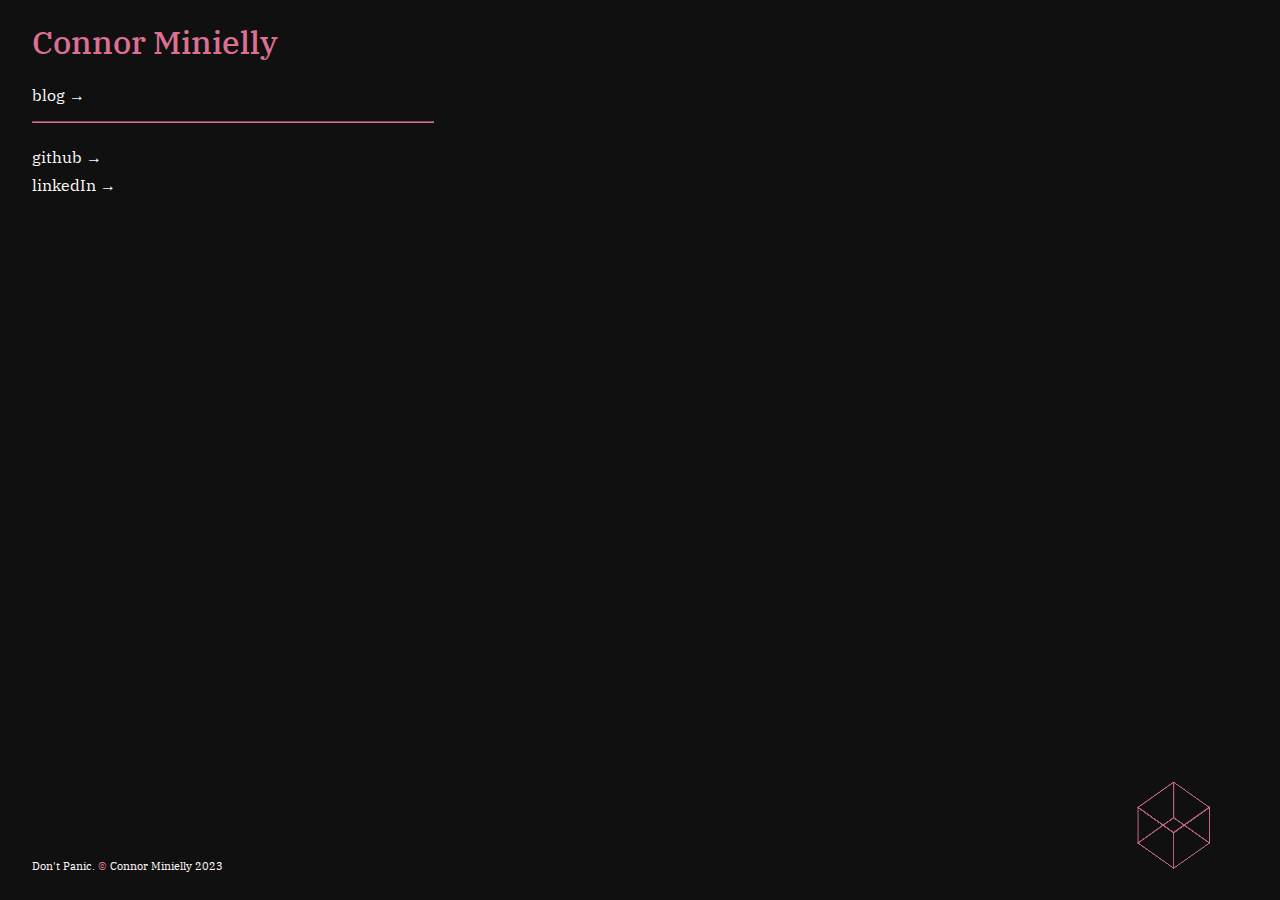
<file: index.html>
<!DOCTYPE html>
<html lang="en">
  <head>
    <meta charset="UTF-8" />
    <meta name="viewport" content="width=device-width, initial-scale=1.0" />
    <title>Connor Minielly</title>
    <script type="importmap">
      {
        "imports": {
          "library": "./library/index.js"
        }
      }
    </script>
    <script type="speculationrules">
      {
        "prerender": [
          {
            "source": "list",
            "urls": ["/blog/index.html"]
          }
        ]
      }
    </script>
    <script async type="module" src="/library/auto-loader.js"></script>

    <link rel="icon" href="./images/cm-site-icon.svg" />
    <link rel="apple-touch-icon" href="./images/cm-site-icon.png" />

    <link rel="preload" href="styles/core.css" as="style" />
    <link rel="stylesheet" href="styles/core.css" />
  </head>

  <body class="background">
    <my-meta-tags description="Connor Minielly's home page."></my-meta-tags>
    <my-header></my-header>
    <nav class="nav-links">
      <a href="/blog/index.html"> blog → </a>
      <hr class="home-hr" />
      <a href="https://github.com/ConnorMinielly"> github → </a>
      <a href="https://www.linkedin.com/in/connor-minielly/"> linkedIn → </a>
    </nav>
    <my-footer></my-footer>
  </body>
</html>
</file>
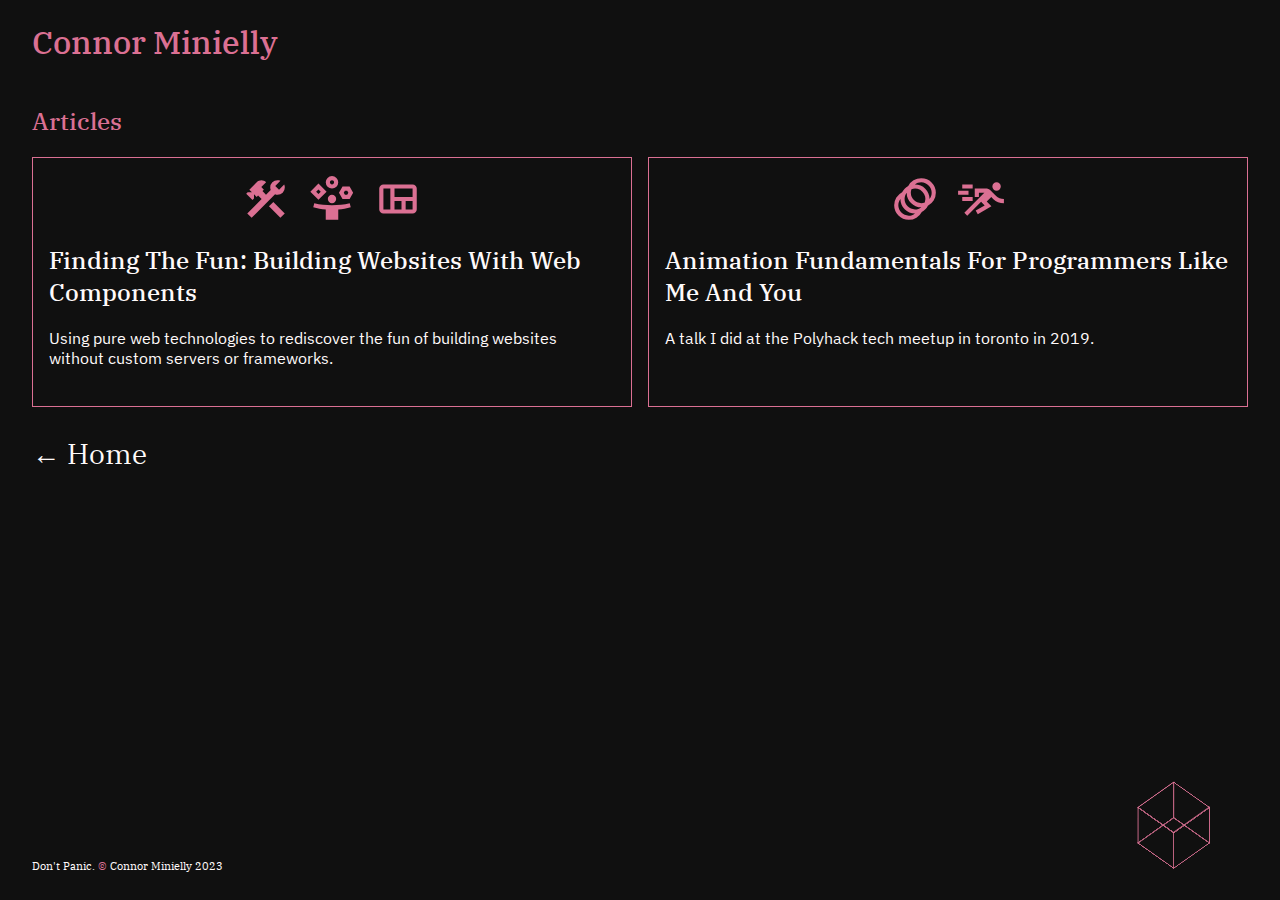
<file: blog/index.html>
<!DOCTYPE html>
<html lang="en">
  <head>
    <meta charset="UTF-8" />
    <meta name="viewport" content="width=device-width, initial-scale=1.0" />
    <title>Blog</title>
    <script type="importmap">
      {
        "imports": {
          "library": "../library/index.js"
        }
      }
    </script>
    <script async type="module" src="/library/auto-loader.js"></script>

    <link rel="icon" href="../images/cm-site-icon.svg" />
    <link rel="apple-touch-icon" href="../images/cm-site-icon.png" />

    <link rel="preload" href="/styles/core.css" as="style" />
    <link rel="stylesheet" href="/styles/core.css" />
  </head>

  <body class="background">
    <my-meta-tags
      description="List of articles on my blog site."
    ></my-meta-tags>
    <my-header></my-header>
    <h2 class="title">Articles</h2>
    <my-articles style="min-height: 250px"></my-articles>
    <a class="back-link" href="../index.html">← Home</a>
    <my-footer></my-footer>
  </body>
</html>
</file>
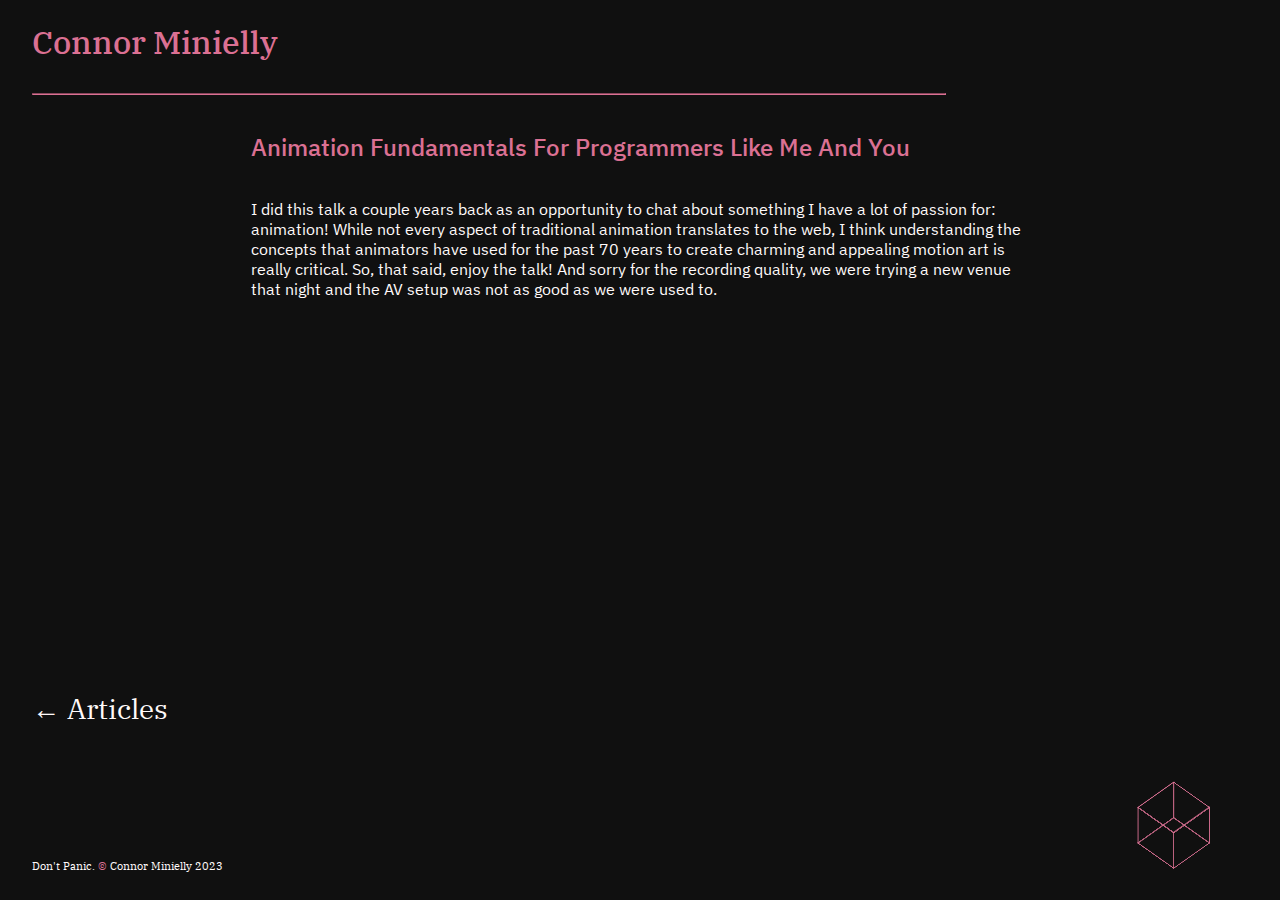
<file: blog/animation-fundamentals-talk.html>
<!DOCTYPE html>
<html lang="en">
  <head>
    <meta charset="UTF-8" />
    <meta name="viewport" content="width=device-width, initial-scale=1.0" />
    <title>Animation Fundamentals For Programmers Like Me And You</title>
    <script type="importmap">
      {
        "imports": {
          "library": "/library/index.js"
        }
      }
    </script>
    <script async type="module" src="/library/auto-loader.js"></script>

    <link rel="icon" href="../images/cm-site-icon.svg" />
    <link rel="apple-touch-icon" href="../images/cm-site-icon.png" />

    <link rel="preload" href="../styles/core.css" as="style" />
    <link rel="stylesheet" href="../styles/core.css" />
  </head>

  <body class="background">
    <my-meta-tags
      description="A talk on traditional animation fundamentals and how they can be translated to web development."
      og-image="/images/og-image.png"
    ></my-meta-tags>
    <my-header></my-header>
    <hr class="article-hr" />
    <article>
      <h2 class="title">
        Animation Fundamentals For Programmers Like Me And You
      </h2>
      <p style="padding-bottom: 2rem">
        I did this talk a couple years back as an opportunity to chat about
        something I have a lot of passion for: animation! While not every aspect
        of traditional animation translates to the web, I think understanding
        the concepts that animators have used for the past 70 years to create
        charming and appealing motion art is really critical. So, that said,
        enjoy the talk! And sorry for the recording quality, we were trying a
        new venue that night and the AV setup was not as good as we were used
        to.
      </p>
      <iframe
        width="560"
        height="315"
        src="https://www.youtube.com/embed/Xd2CNn0Xw-o?si=bwI6DkHqQzb-lKpe"
        title="YouTube video player"
        frameborder="0"
        allow="accelerometer; autoplay; clipboard-write; encrypted-media; gyroscope; picture-in-picture; web-share"
        allowfullscreen
      ></iframe>
    </article>
    <a class="back-link" href="../blog/">← Articles</a>

    <my-footer></my-footer>
  </body>
</html>
</file>
<file: styles/core.css>
@import url("./blog.css");
@import url("./home.css");
@import url("./my-footer.css");
@import url("./my-header.css");
@import url("./my-articles.css");

body {
  margin: 0;
}

.background {
  display: flex;
  flex-direction: column;
  justify-content: flex-start;
  min-height: 100vh;
  padding: 0em 2em;
  color: snow;
  background-color: #101010;
  font-family: "IBM Plex Serif", serif;
}

.title {
  color: palevioletred;
  font-weight: 500;
}

::-moz-selection {
  background: rgba(216, 112, 147, 0.7);
}

::selection {
  background: rgba(216, 112, 147, 0.7);
}

h2::-moz-selection,
h1::-moz-selection {
  background: rgba(255, 250, 250, 0.85);
}

h2::selection,
h1::selection {
  background: rgba(255, 250, 250, 0.85);
}

a,
a:visited {
  color: snow;
  text-decoration: none;
}

a:hover {
  color: palevioletred;
}

/* ibm-plex-sans-regular - latin */
@font-face {
  font-display: swap;
  font-family: "IBM Plex Sans";
  font-style: normal;
  font-weight: 400;
  src: url("/fonts/ibm-plex-sans-regular.woff2") format("woff2");
}
/* ibm-plex-sans-italic - latin */
@font-face {
  font-display: swap;
  font-family: "IBM Plex Sans";
  font-style: italic;
  font-weight: 400;
  src: url("/fonts/ibm-plex-sans-italic.woff2") format("woff2");
}
/* ibm-plex-sans-500 - latin */
@font-face {
  font-display: swap;
  font-family: "IBM Plex Sans";
  font-style: normal;
  font-weight: 500;
  src: url("/fonts/ibm-plex-sans-500.woff2") format("woff2");
}

/* ibm-plex-serif-regular - latin */
@font-face {
  font-display: swap;
  font-family: "IBM Plex Serif";
  font-style: normal;
  font-weight: 400;
  src: url("/fonts/ibm-plex-serif-regular.woff2") format("woff2");
}
/* ibm-plex-serif-500 - latin */
@font-face {
  font-display: swap;
  font-family: "IBM Plex Serif";
  font-style: normal;
  font-weight: 500;
  src: url("/fonts/ibm-plex-serif-500.woff2") format("woff2");
}
</file>
